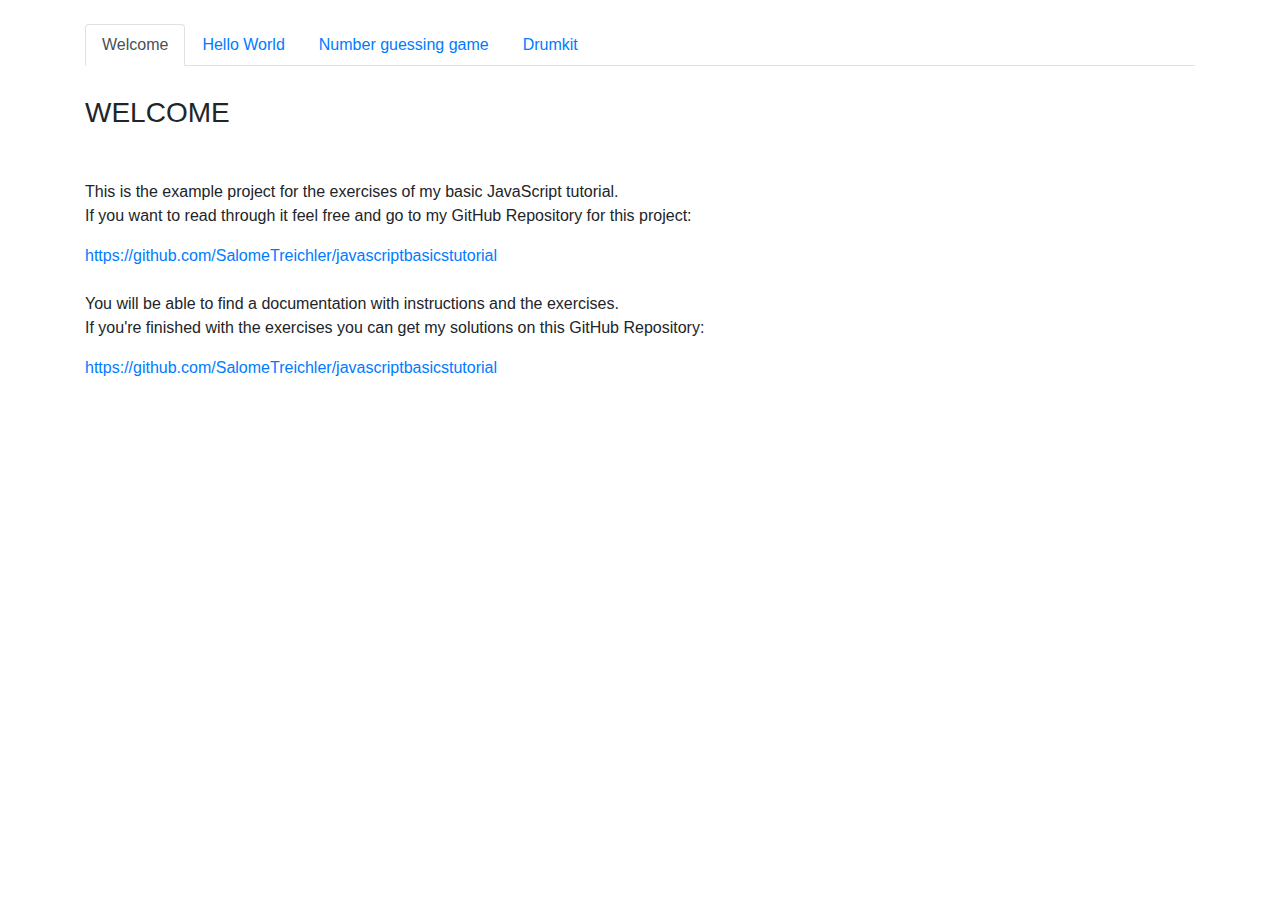
<file: index.html>
<!DOCTYPE html>
<html lang="en">

<head>
    <meta charset="UTF-8">
    <meta name="viewport" content="width=device-width, initial-scale=1.0">
    <meta http-equiv="X-UA-Compatible" content="ie=edge">
    <title>Javascript Basic Tutorial</title>
    <link rel="stylesheet" href="style.css">

    <!-- Bootstrap Links-->
    <link rel="stylesheet" href="https://maxcdn.bootstrapcdn.com/bootstrap/4.5.0/css/bootstrap.min.css">
    <script src="https://ajax.googleapis.com/ajax/libs/jquery/3.5.1/jquery.min.js"></script>
    <script src="https://cdnjs.cloudflare.com/ajax/libs/popper.js/1.16.0/umd/popper.min.js"></script>
    <script src="https://maxcdn.bootstrapcdn.com/bootstrap/4.5.0/js/bootstrap.min.js"></script>
    <meta name="viewport" content="width=device-width, initial-scale=1">
</head>

<body>
    <div class="container">
        <br>
        <!-- Navbar -->
        <ul class="nav nav-tabs">
            <li class="nav-item">
                <a class="nav-link active" href="index.html">Welcome</a>
            </li>
            <li class="nav-item">
                <a class="nav-link" href="./HelloWorld/helloWorld.html">Hello World</a>
            </li>
            <li class="nav-item">
                <a class="nav-link" href="./NumberGuessingGame/numberGuessingGame.html">Number guessing game</a>
            </li>
            <li class="nav-item">
                <a class="nav-link" href="./Drumkit/drumkit.html">Drumkit</a>
            </li>
        </ul>

        <!--Content-->
        <h3 class="page-title">WELCOME</h3>
        <p>This is the example project for the exercises of my basic JavaScript tutorial.
            <br>
            If you want to read through it feel free and go to my GitHub Repository for this project:
        </p>
        <a target="_blank" href="https://github.com/SalomeTreichler/javascriptbasicstutorial">https://github.com/SalomeTreichler/javascriptbasicstutorial</a>
        <br><br>
        <p>You will be able to find a documentation with instructions and the exercises.
            <br>
            If you're finished with the exercises you can get my solutions on this GitHub Repository:
        </p>
        <a target="_blank" href="https://github.com/SalomeTreichler/javascriptbasicstutorial">https://github.com/SalomeTreichler/javascriptbasicstutorial</a>
    </div>

</body>
</file>
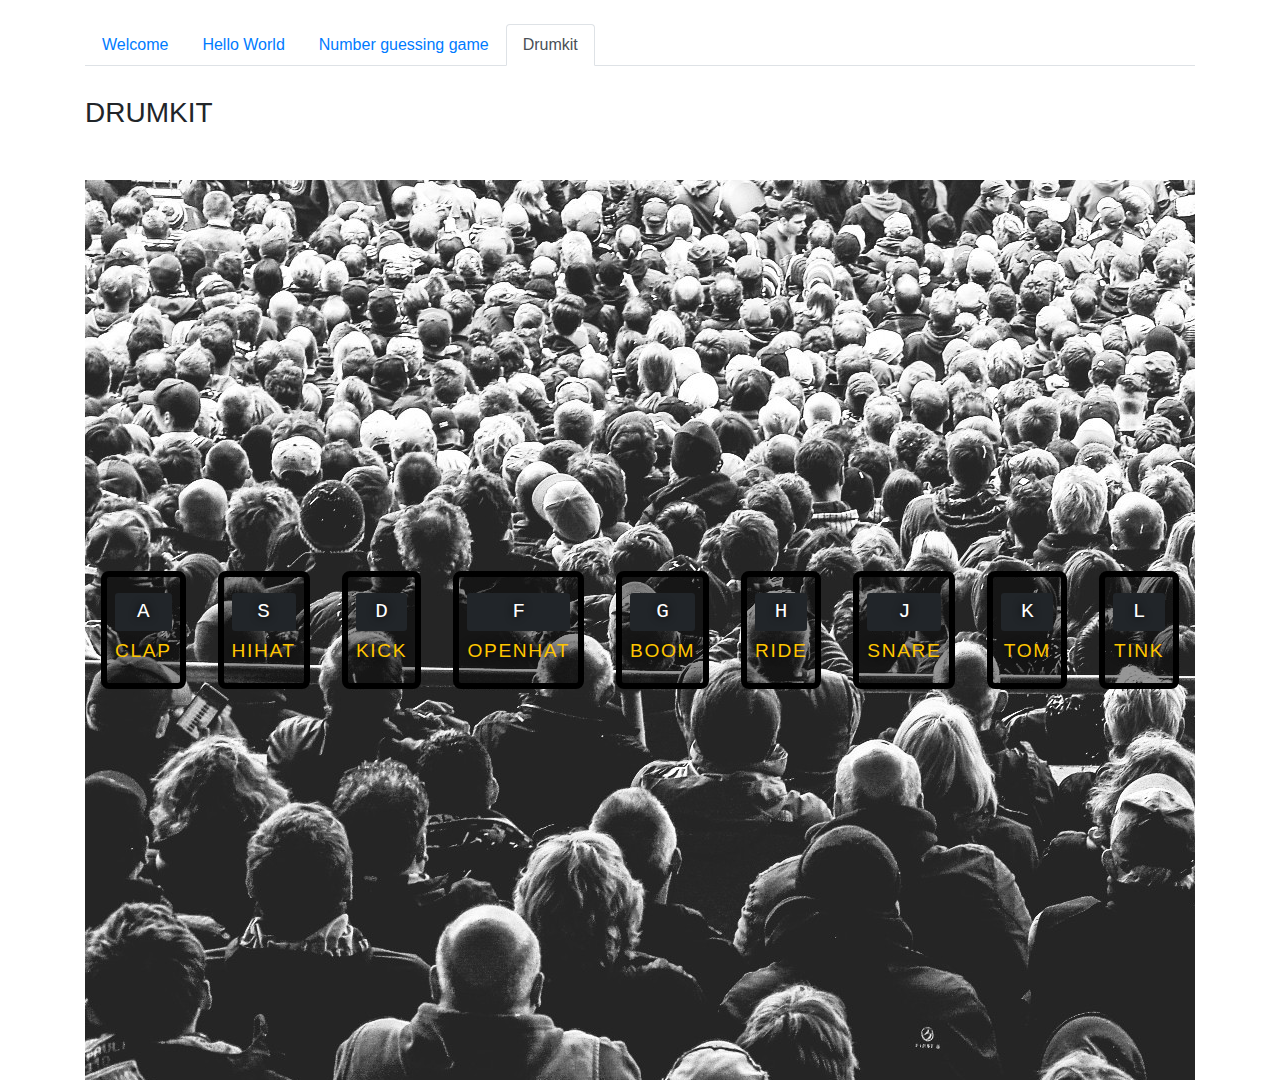
<file: Drumkit/drumkit.html>
<!DOCTYPE html>
<html lang="en">

<head>
  <meta charset="UTF-8">
  <meta name="viewport" content="width=device-width, initial-scale=1.0">
  <meta http-equiv="X-UA-Compatible" content="ie=edge">
  <title>Javascript Basic Tutorial</title>
  <link rel="stylesheet" href="style.css">

  <!-- Bootstrap Links-->
  <link rel="stylesheet" href="https://maxcdn.bootstrapcdn.com/bootstrap/4.5.0/css/bootstrap.min.css">
  <script src="https://ajax.googleapis.com/ajax/libs/jquery/3.5.1/jquery.min.js"></script>
  <script src="https://cdnjs.cloudflare.com/ajax/libs/popper.js/1.16.0/umd/popper.min.js"></script>
  <script src="https://maxcdn.bootstrapcdn.com/bootstrap/4.5.0/js/bootstrap.min.js"></script>
  <meta name="viewport" content="width=device-width, initial-scale=1">
</head>

<body>
  <div class="container">
    <br>
    <!-- Navbar -->
    <ul class="nav nav-tabs">
      <li class="nav-item">
        <a class="nav-link" href="../index.html">Welcome</a>
      </li>
      <li class="nav-item">
        <a class="nav-link" href="../HelloWorld/helloWorld.html">Hello World</a>
      </li>
      <li class="nav-item">
        <a class="nav-link" href="../NumberGuessingGame/numberGuessingGame.html">Number guessing game</a>
      </li>
      <li class="nav-item">
        <a class="nav-link active" href="drumkit.html">Drumkit</a>
      </li>
    </ul>

    <!--Content-->
    <h3 class="page-title">DRUMKIT</h3>
    <div class="keys">
      <div data-key="65" class="key">
        <kbd>A</kbd>
        <span class="sound">clap</span>
      </div>
      <div data-key="83" class="key">
        <kbd>S</kbd>
        <span class="sound">hihat</span>
      </div>
      <div data-key="68" class="key">
        <kbd>D</kbd>
        <span class="sound">kick</span>
      </div>
      <div data-key="70" class="key">
        <kbd>F</kbd>
        <span class="sound">openhat</span>
      </div>
      <div data-key="71" class="key">
        <kbd>G</kbd>
        <span class="sound">boom</span>
      </div>
      <div data-key="72" class="key">
        <kbd>H</kbd>
        <span class="sound">ride</span>
      </div>
      <div data-key="74" class="key">
        <kbd>J</kbd>
        <span class="sound">snare</span>
      </div>
      <div data-key="75" class="key">
        <kbd>K</kbd>
        <span class="sound">tom</span>
      </div>
      <div data-key="76" class="key">
        <kbd>L</kbd>
        <span class="sound">tink</span>
      </div>
    </div>

    <audio data-key="65" src="sounds/clap.wav"></audio>
    <audio data-key="83" src="sounds/hihat.wav"></audio>
    <audio data-key="68" src="sounds/kick.wav"></audio>
    <audio data-key="70" src="sounds/openhat.wav"></audio>
    <audio data-key="71" src="sounds/boom.wav"></audio>
    <audio data-key="72" src="sounds/ride.wav"></audio>
    <audio data-key="74" src="sounds/snare.wav"></audio>
    <audio data-key="75" src="sounds/tom.wav"></audio>
    <audio data-key="76" src="sounds/tink.wav"></audio>
  </div>

  <script src="app.js"></script>
</body>
</file>
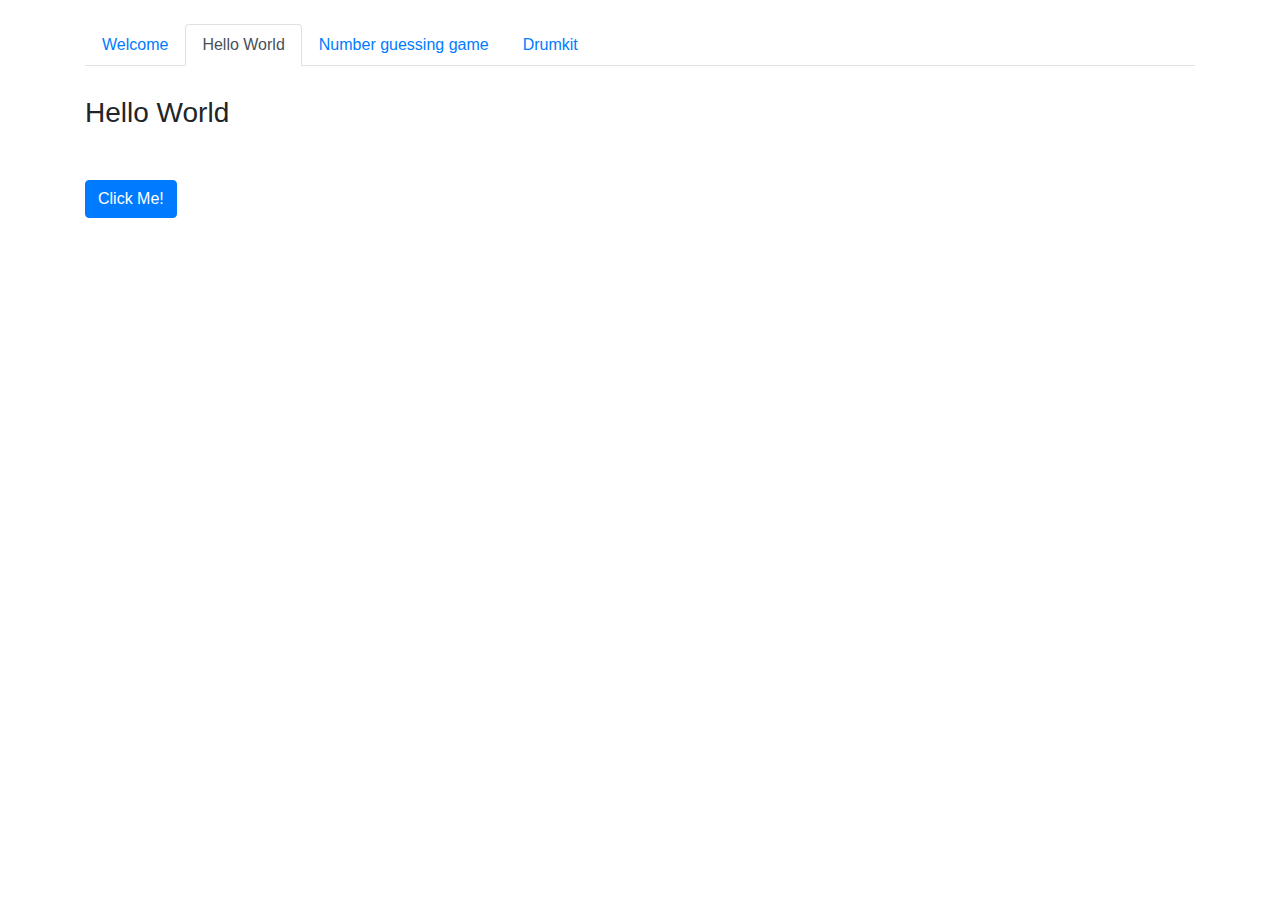
<file: HelloWorld/helloWorld.html>
<!DOCTYPE html>
<html lang="en">

<head>
    <meta charset="UTF-8">
    <meta name="viewport" content="width=device-width, initial-scale=1.0">
    <meta http-equiv="X-UA-Compatible" content="ie=edge">
    <title>Javascript Basic Tutorial</title>
    <link rel="stylesheet" href="style.css">

    <!-- Bootstrap Links-->
    <link rel="stylesheet" href="https://maxcdn.bootstrapcdn.com/bootstrap/4.5.0/css/bootstrap.min.css">
    <script src="https://ajax.googleapis.com/ajax/libs/jquery/3.5.1/jquery.min.js"></script>
    <script src="https://cdnjs.cloudflare.com/ajax/libs/popper.js/1.16.0/umd/popper.min.js"></script>
    <script src="https://maxcdn.bootstrapcdn.com/bootstrap/4.5.0/js/bootstrap.min.js"></script>
    <meta name="viewport" content="width=device-width, initial-scale=1">
</head>

<body>
    <div class="container">
        <br>
        <!-- Navbar -->
        <ul class="nav nav-tabs">
            <li class="nav-item">
                <a class="nav-link" href="../index.html">Welcome</a>
            </li>
            <li class="nav-item">
                <a class="nav-link active" href="helloWorld.html">Hello World</a>
            </li>
            <li class="nav-item">
                <a class="nav-link" href="../NumberGuessingGame/numberGuessingGame.html">Number guessing game</a>
            </li>
            <li class="nav-item">
                <a class="nav-link" href="../Drumkit/drumkit.html">Drumkit</a>
            </li>
        </ul>

        <!--Content-->
        <h3 class="page-title">Hello World</h3>
        <p id="hello-world"></p>
        <button class="btn btn-primary" id="button">Click Me!</button>
    </div>
    
    <!--Add Scripts here-->
    
</body>
</file>
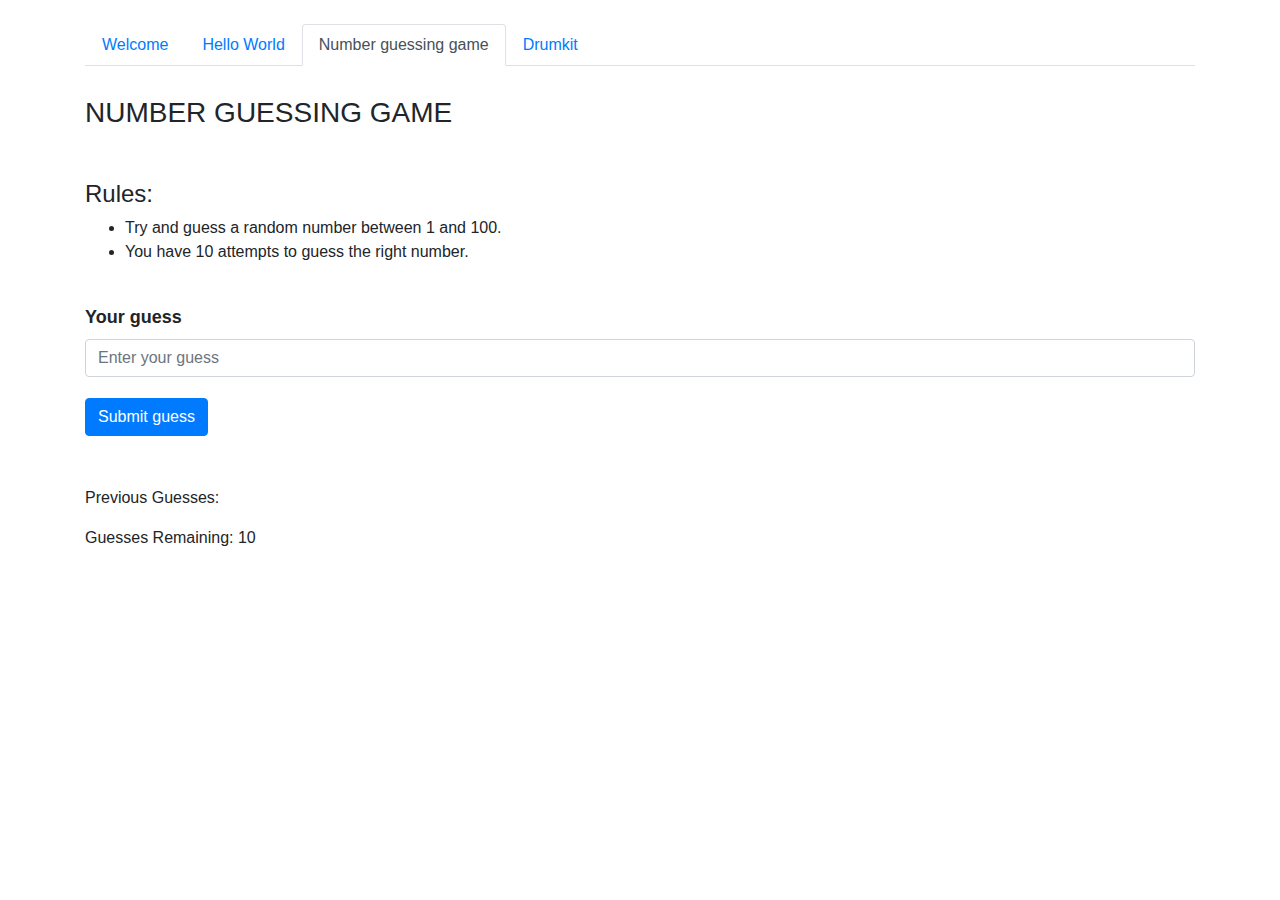
<file: NumberGuessingGame/numberGuessingGame.html>
<head>
    <meta charset="UTF-8">
    <meta name="viewport" content="width=device-width, initial-scale=1.0">
    <meta http-equiv="X-UA-Compatible" content="ie=edge">
    <title>Javascript Basic Tutorial</title>
    <link rel="stylesheet" href="style.css">

    <!-- Bootstrap Links-->
    <link rel="stylesheet" href="https://maxcdn.bootstrapcdn.com/bootstrap/4.5.0/css/bootstrap.min.css">
    <script src="https://ajax.googleapis.com/ajax/libs/jquery/3.5.1/jquery.min.js"></script>
    <script src="https://cdnjs.cloudflare.com/ajax/libs/popper.js/1.16.0/umd/popper.min.js"></script>
    <script src="https://maxcdn.bootstrapcdn.com/bootstrap/4.5.0/js/bootstrap.min.js"></script>
    <meta name="viewport" content="width=device-width, initial-scale=1">
</head>

<body>
    <div class="container">
        <br>
        <!-- Navbar -->
        <ul class="nav nav-tabs">
            <li class="nav-item">
                <a class="nav-link" href="../index.html">Welcome</a>
            </li>
            <li class="nav-item">
                <a class="nav-link" href="../HelloWorld/helloWorld.html">Hello World</a>
            </li>
            <li class="nav-item">
                <a class="nav-link active" href="numberGuessingGame.html">Number guessing game</a>
            </li>
            <li class="nav-item">
                <a class="nav-link" href="../Drumkit/drumkit.html">Drumkit</a>
            </li>
        </ul>

        <!--Content-->
        <h3 class="page-title">NUMBER GUESSING GAME</h3>
        <h4>Rules:</h4>
        <ul>
            <li>Try and guess a random number between 1 and 100.</li>
            <li>You have 10 attempts to guess the right number.</li>
        </ul>
        </br>
        <form class="form">
            <div class="form-group">
                <label for="email" id="guessing-field-label"><b>Your guess</b></label>
                <input type="number" class="form-control" id="guess-field" placeholder="Enter your guess" name="email">
            </div>
            <button type="submit" class="btn btn-primary" id="submit-button">Submit guess</button>
        </form>

        <div class="result-paras">
            <p>Previous Guesses: <span id="guesses"></span></p>
            <p>Guesses Remaining: <span id="last-result">10</span></p>
            <div id="low-or-high"></div>
        </div>
    </div>

    <script src="app.js"></script>
</body>
</file>
<file: style.css>
.page-title{
    margin-top: 30px;
    margin-bottom: 50px;
}
</file>
<file: Drumkit/style.css>
.page-title{
    margin-top: 30px;
    margin-bottom: 50px;
}

.keys {
    background-image: url(./img/b9r5sEL.jpg);
    display: flex;
    flex: 1;
    min-height: 100vh;
    align-items: center;
    justify-content: center;
}

.key {
    border: .4rem solid black;
    border-radius: .5rem;
    margin: 1rem;
    font-size: 1.5rem;
    padding: 1rem .5rem;
    transition: all .07s ease;
    width: 10rem;
    text-align: center;
    color: white;
    background: rgba(0, 0, 0, 0.4);
    text-shadow: 0 0 .5rem black;
}

.playing {
    transform: scale(1.1);
    border-color: #ffc600;
    box-shadow: 0 0 1rem #ffc600;
}

kbd {
    display: block;
    font-size: 4rem;
}

.sound {
    font-size: 1.2rem;
    text-transform: uppercase;
    letter-spacing: .1rem;
    color: #ffc600;
}
</file>
<file: HelloWorld/style.css>
.page-title{
    margin-top: 30px;
    margin-bottom: 50px;
}
</file>
<file: NumberGuessingGame/style.css>
.page-title{
    margin-top: 30px;
    margin-bottom: 50px;
}

.result-paras{
    margin-top: 50px;
}

#guessing-field-label{
    font-size: 18px;
}

#submit-button{
    margin-top: 5px;;
}

.low-or-high h4{
    text-align: center;
    margin-top: 20;
}

.low-or-high h5{
    text-align: center;
    margin-top: 20;
    color: #007aff;
}
</file>
